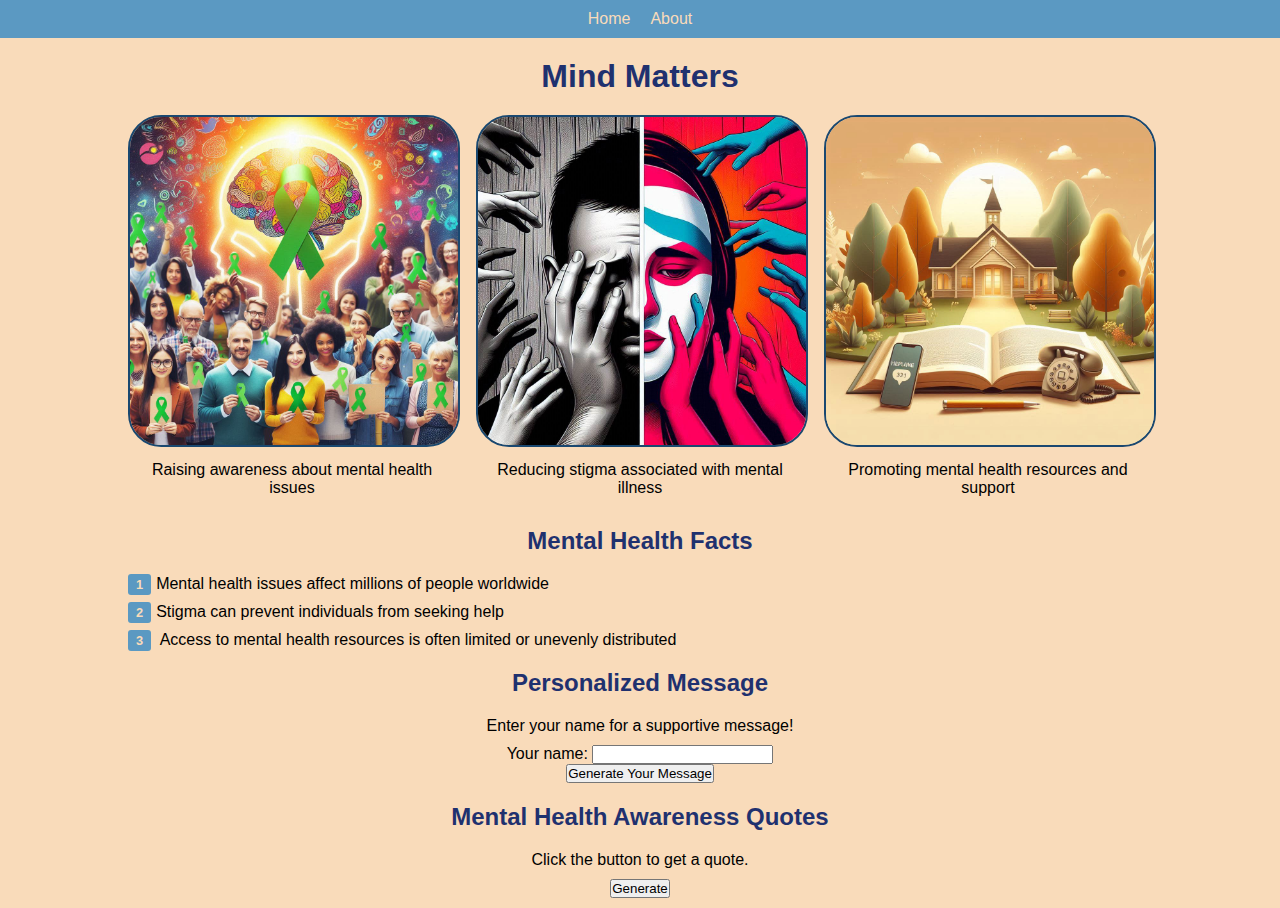
<file: index.html>
<!DOCTYPE html>
<html>
  <head>
    <title>Kira</title>
    <meta charset="utf-8" />
    <meta http-equiv="X-UA-Compatible" content="IE=edge" />
    <meta name="viewport" content="width=device-width, initial-scale=1" />

    <!-- link the webpage's stylesheet -->
    <link rel="stylesheet" href="/style.css" />

    <!-- link the webpage's JavaScript file -->
    <script src="/script.js" defer></script>
  </head>

  <body>
    <nav>
      <ul>
        <li><a href="/index.html">Home</a></li>
        <li><a href="/about.html">About</a></li>
      </ul>
    </nav>

    <main>
      <h1>Mind Matters</h1>
      <div class="flex-container">
        <div class="flex-item">
          <img
            src="assets/raise_awareness.jpeg"
            alt="An image of diverse people coming together, holding up symbols of mental health awareness like green ribbons and brains, with a glowing light and colorful brain symbolizing hope and understanding in the background."
          />

          <p>Raising awareness about mental health issues</p>
        </div>

        <div class="flex-item">
          <img
            src="assets/stigma.jpeg"
            alt="A split image showing one side in black and white with a sad man covering his face in shame, and the other side in vibrant color with the same person wearing a mask, surrounded by hands reaching out."
          />
          <p>Reducing stigma associated with mental illness</p>
        </div>

        <div class="flex-item">
          <img
            src="assets/resources.jpeg"
            alt="A serene scene with an open book, a phone with a helpline number, and a warm, welcoming community center, all surrounded by calming natural elements like trees and sunlight, symbolizing access to mental health resources and support."
          />
          <p>Promoting mental health resources and support</p>
        </div>
      </div>
      <h2>Mental Health Facts</h2>
      <ol class="custom-ol">
        <li>Mental health issues affect millions of people worldwide</li>
        <li>Stigma can prevent individuals from seeking help</li>
        <li>
          Access to mental health resources is often limited or unevenly
          distributed
        </li>
      </ol>

      <div class="personalMessage">
        <h2>Personalized Message</h2>
        <p>Enter your name for a supportive message!</p>
        <div class="messageItem">
          <label for="getName">Your name: </label>
          <input type="text" id="yourName" />
        </div>
        <button id="nameButton">Generate Your Message</button>

        <p id="message"></p>
      </div>

      <div class="quoteGenerator">
        <h2>Mental Health Awareness Quotes</h2>
        <p>Click the button to get a quote.</p>

        <button id="quoteButton">Generate</button>
        <p id="quote"></p>
      </div>
    </main>
  </body>
</html>
</file>
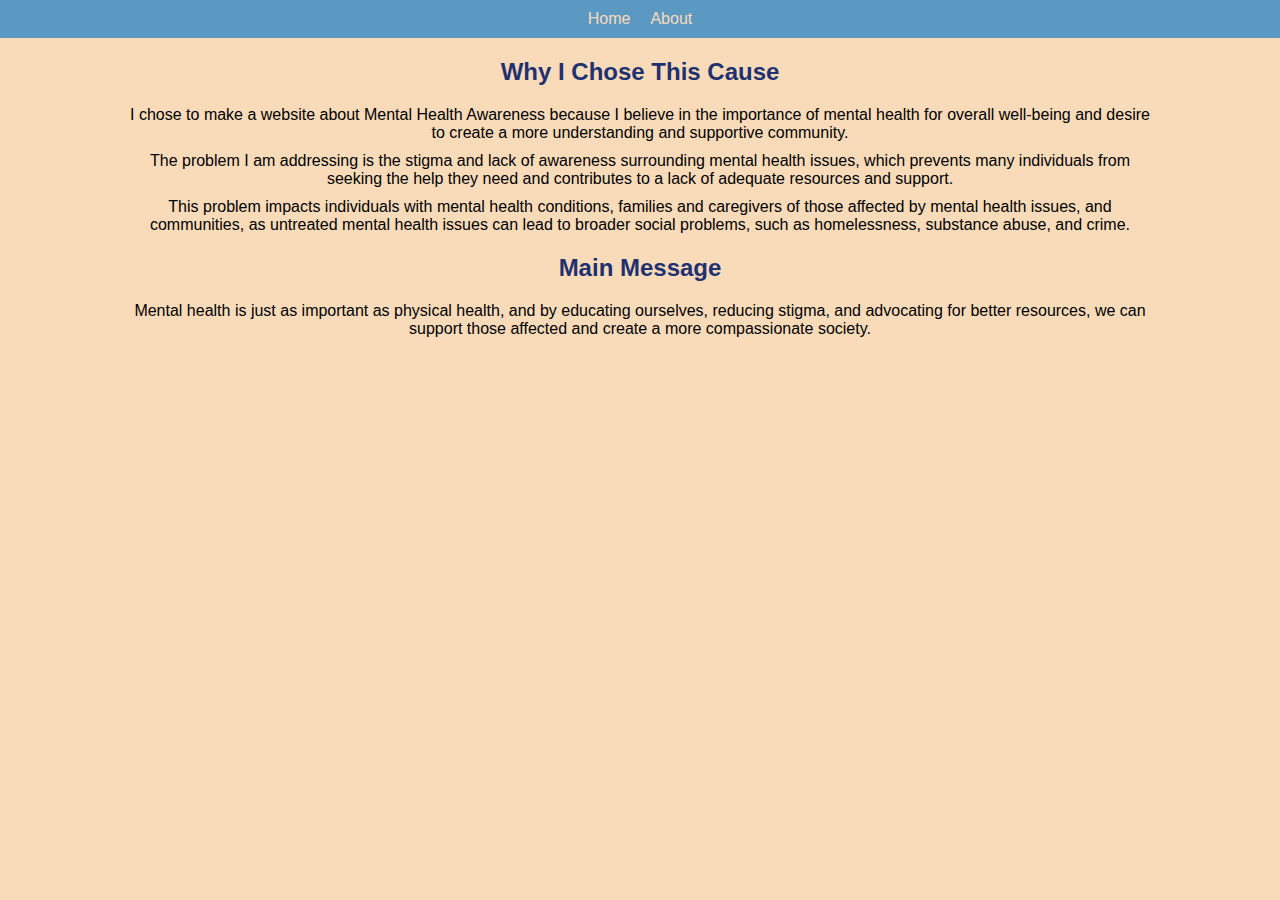
<file: about.html>
<!DOCTYPE html>
<html>
  <head>
    <title>Kira</title>
    <meta charset="utf-8" />
    <meta http-equiv="X-UA-Compatible" content="IE=edge" />
    <meta name="viewport" content="width=device-width, initial-scale=1" />

    <!-- link the webpage's stylesheet -->
    <link rel="stylesheet" href="/style.css" />

    <!-- link the webpage's JavaScript file -->
    <script src="/script.js" defer></script>
  </head>
  <body>
    <nav>
      <ul>
        <li><a href="/index.html">Home</a></li>
        <li><a href="/about.html">About</a></li>
      </ul>
    </nav>
    <main>
      <h2>Why I Chose This Cause</h2>

      <p>
        I chose to make a website about Mental Health Awareness because I
        believe in the importance of mental health for overall well-being and
        desire to create a more understanding and supportive community.
      </p>
      <p></p>

      <p>
        The problem I am addressing is the stigma and lack of awareness
        surrounding mental health issues, which prevents many individuals from
        seeking the help they need and contributes to a lack of adequate
        resources and support.
      </p>
      <p></p>

      <p>
        This problem impacts individuals with mental health conditions, families
        and caregivers of those affected by mental health issues, and
        communities, as untreated mental health issues can lead to broader
        social problems, such as homelessness, substance abuse, and crime.
      </p>
      <p></p>

      <h2>Main Message</h2>
      <p>
        Mental health is just as important as physical health, and by educating
        ourselves, reducing stigma, and advocating for better resources, we can
        support those affected and create a more compassionate society.
      </p>
    </main>
  </body>
</html>
</file>
<file: style.css>
/* STYLE SECTIONING TAGS */
* {
  /* Reset the space of the webpage */
  margin: 0px;
  padding: 0px;
}

body {
  background-color: #f9dbba;
  text-align: center;
  font-family: Sans-serif;
}

main {
  max-width: 80%;
  margin: 0 auto;
}

/* STYLE TEXT */

h1,
h2 {
  color: #1f316f;
  margin: 20px 0;
}
p {
  margin: 10px 0;
}

/* STYLE IMAGES */
.flex-container {
  display: flex;
  flex-direction: row;
  flex-wrap: nowrap;
  justify-content: center;
  gap: 20px;
}

.flex-item {
  text-align: center;
  flex-basis: 100%;
  /* max-width: 200px; */
}
img {
  /* width: 200px;
   height: 200px; */
  width: 100%;
  border: 2px solid #1a4870;
  border-radius: 10%;
}
ol {
  text-align: left;
  display: flex;
  flex-direction: column;
  gap: 10px;
}
ol.custom-ol li {
  list-style-type: none;
  counter-increment: item;
}

ol.custom-ol li:before {
  content: counter(item);
  margin-right: 5px;
  font-size: 80%;
  background-color: #5b99c2;
  color: #f9dbba;
  font-weight: bold;
  padding: 3px 8px;
  border-radius: 3px;
}

/* STYLE NAV BAR */
nav {
  background-color: #5b99c2;
  ul {
    display: flex;
    justify-content: center;
    list-style-type: none;
    li {
      padding: 10px;
      a,
      a:visited {
        text-decoration: none;
        color: #f9dbba;
      }
    }
    li:hover {
      background-color: #1a4870;
    }
  }
}

/* STYLE BUTTONS */

/* ADD MORE! */
/* Change css based on screen size*/
@media screen and (max-width: 600px) {
  .flex-container {
    flex-wrap: wrap;
  }
}
</file>
